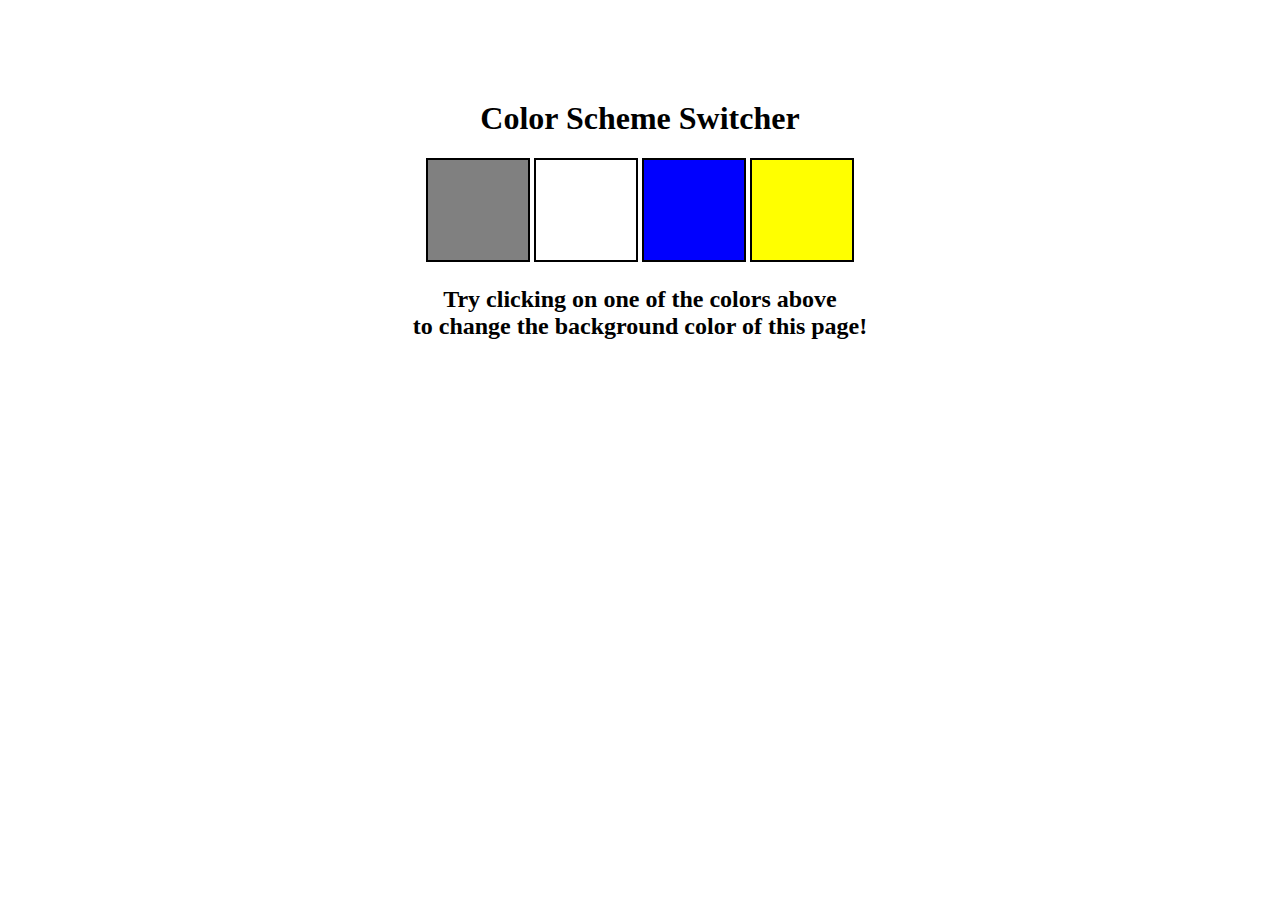
<file: 7_projects/1_colorChanger/index.html>
<!DOCTYPE html>
<html lang="en">
  <head>
    <meta charset="UTF-8" />
    <meta name="viewport" content="width=device-width, initial-scale=1.0" />
    <meta http-equiv="X-UA-Compatible" content="ie=edge" />
    <link rel="stylesheet" href="style.css" />
    <title>JavaScript Background Color Switcher</title>
  </head>
  <body>
    <div class="canvas">
      <h1>Color Scheme Switcher</h1>
      <span class="button" id="grey"></span>
      <span class="button" id="white"></span>
      <span class="button" id="blue"></span>
      <span class="button" id="yellow"></span>
      <h2>
        Try clicking on one of the colors above
        <span>to change the background color of this page!</span>
      </h2>
    </div>
    <script src="script.js"></script>
  </body>
</html>
</file>
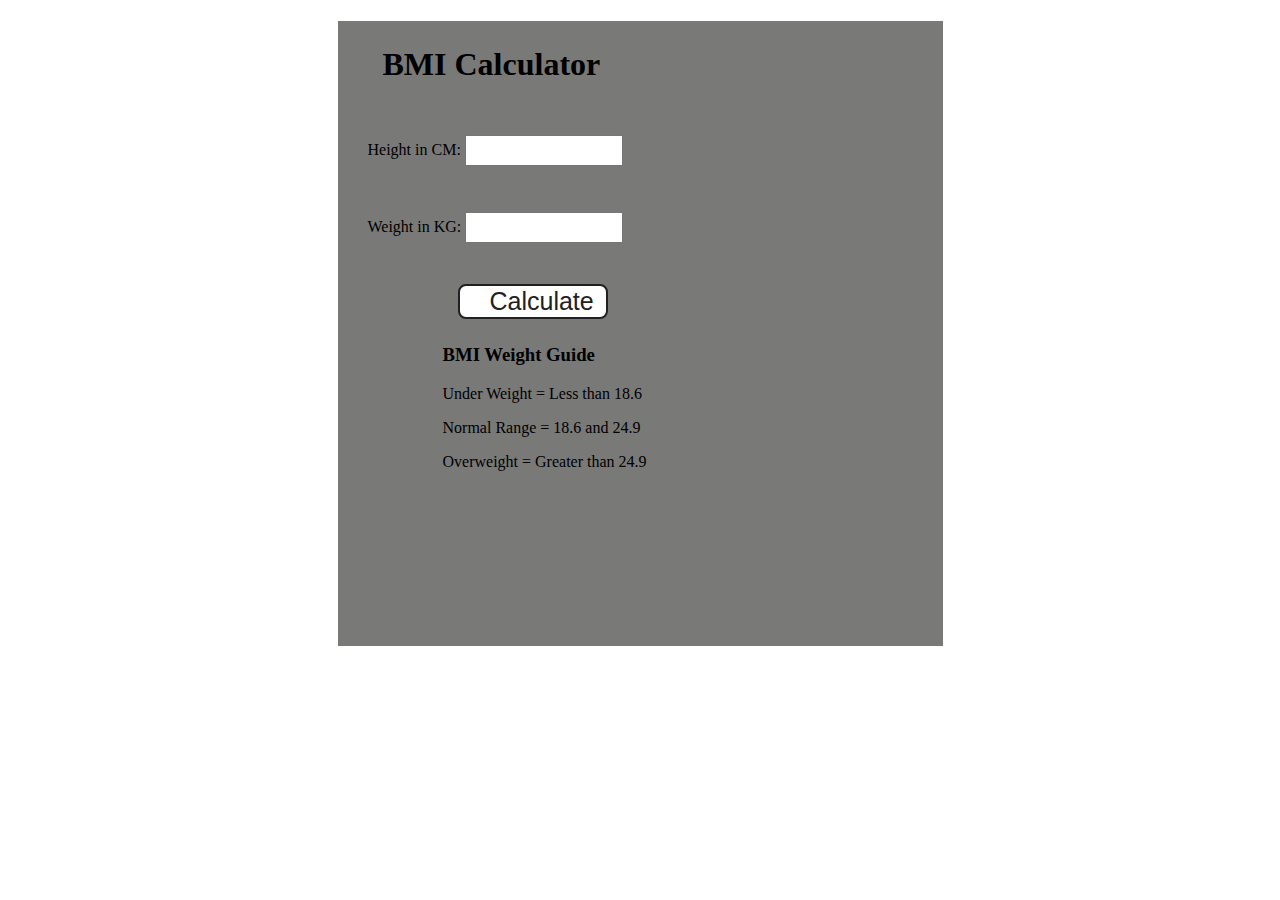
<file: 7_projects/2_BMICalculator/index.html>
<!DOCTYPE html>
<html lang="en">
  <head>
    <meta charset="UTF-8" />
    <meta name="viewport" content="width=device-width, initial-scale=1.0" />
    <meta http-equiv="X-UA-Compatible" content="ie=edge" />
    <link rel="stylesheet" href="style.css" />
    <title>BMI Calculator</title>
  </head>
  <body>
    <div class="container">
      <h1>BMI Calculator</h1>
      <form>
        <p><label>Height in CM: </label><input type="text" id="height" /></p>
        <p><label>Weight in KG: </label><input type="text" id="weight" /></p>
        <button>Calculate</button>
        <div id="results"></div>
        <div id="weight-guide">
          <h3>BMI Weight Guide</h3>
          <p>Under Weight = Less than 18.6</p>
          <p>Normal Range = 18.6 and 24.9</p>
          <p>Overweight = Greater than 24.9</p>
        </div>
      </form>
    </div>
  </body>
  <script src="script.js"></script>
</html>
</file>
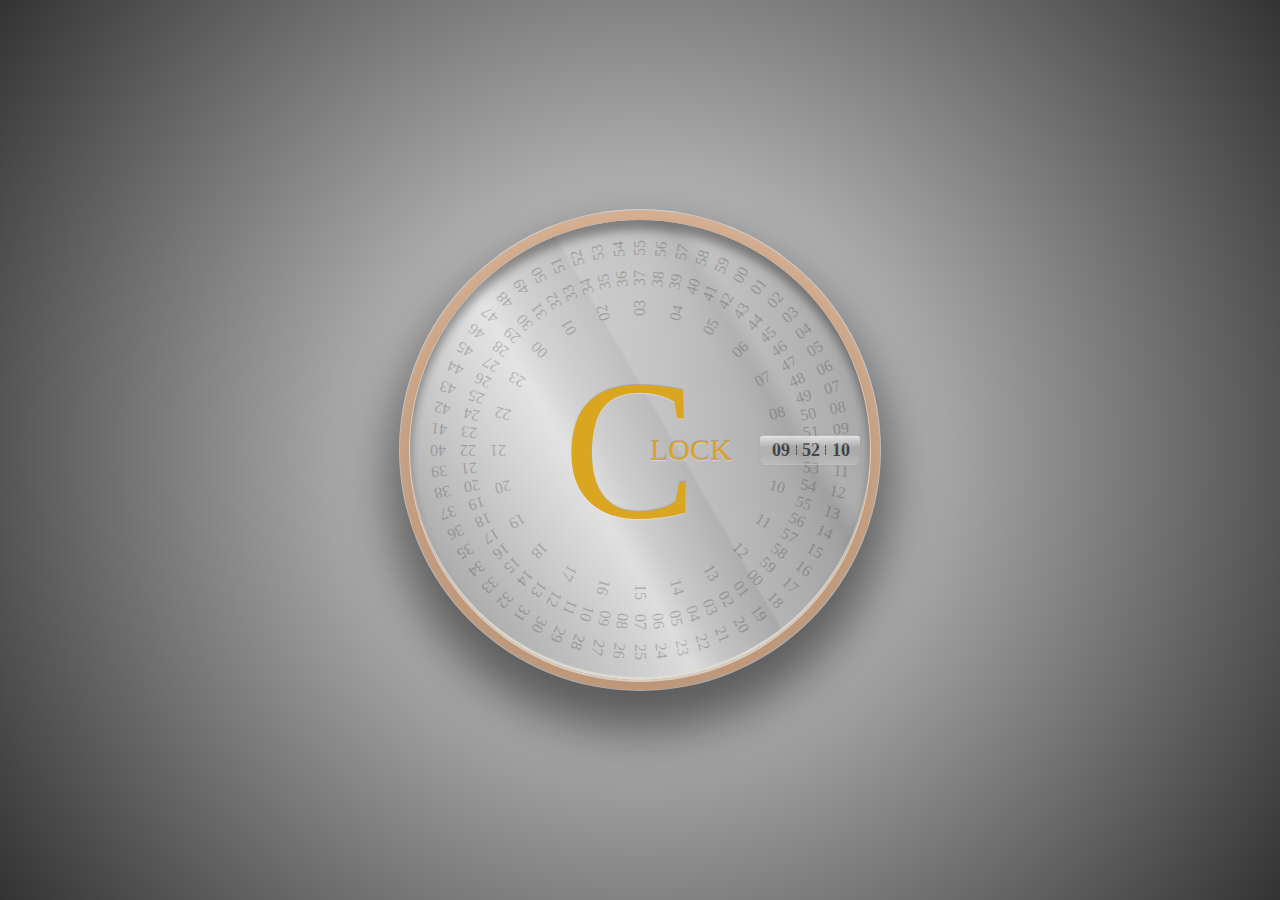
<file: 7_projects/3_DigitalClock/index.html>
<!DOCTYPE html>
<html lang="en">
  <head>
    <meta charset="UTF-8" />
    <meta name="viewport" content="width=device-width, initial-scale=1.0" />
    <meta http-equiv="X-UA-Compatible" content="ie=edge" />
    <link rel="stylesheet" type="text/css" href="style.css" />
    <title>Your Local Time</title>
  </head>
  <body>
    <h1 class="off">C<span>LOCK</span></h1>
    <div id="clock">
      <ul id="s"></ul>
      <ul id="m"></ul>
      <ul id="h"></ul>
    </div>
  </body>
  <script src="script.js"></script>
</html>
</file>
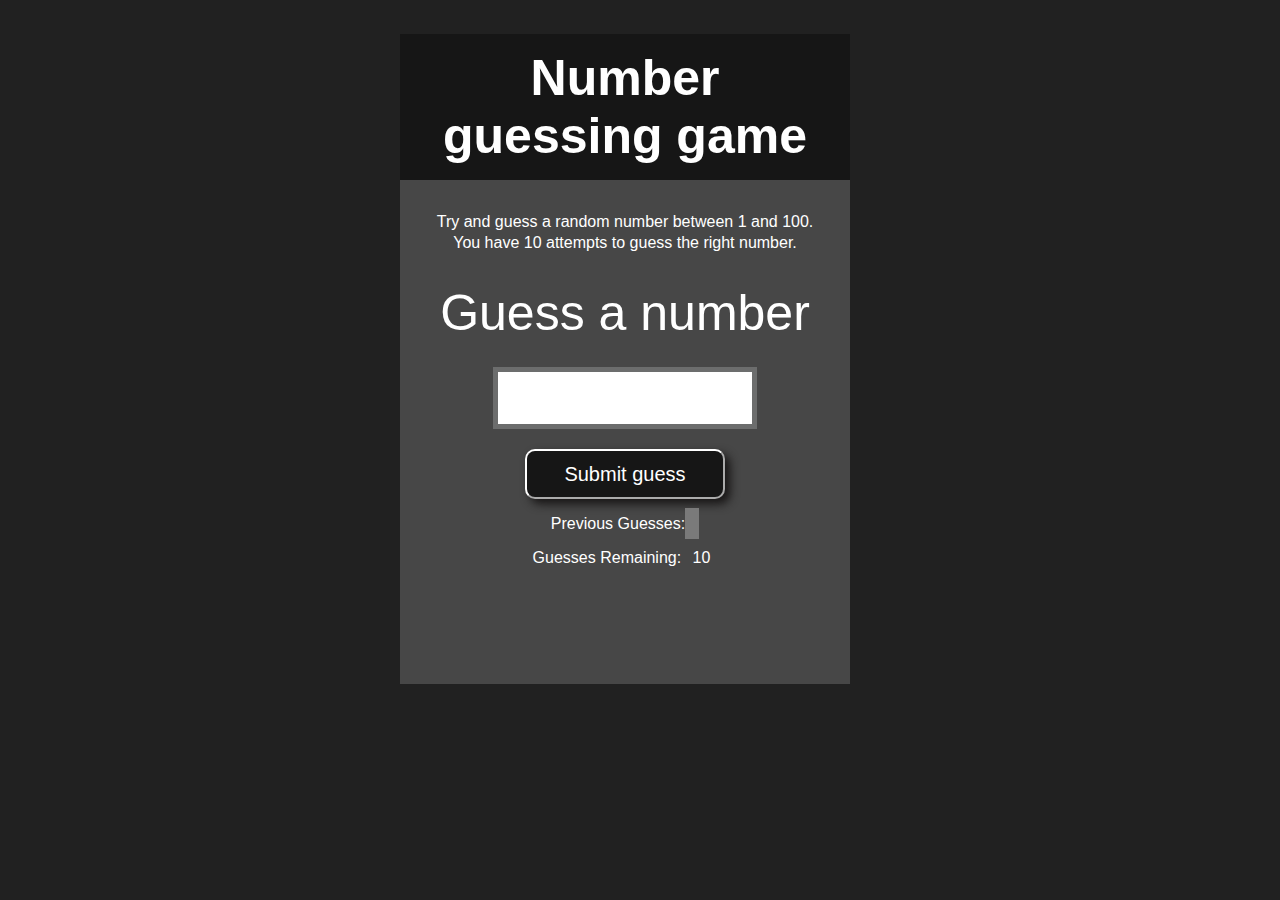
<file: 7_projects/4_GuesstheNumber/index.html>
<!DOCTYPE html>
<html lang="en">
<head>
    <meta charset="UTF-8">
    <meta name="viewport" content="width=device-width, initial-scale=1.0">
    <meta http-equiv="X-UA-Compatible" content="ie=edge">
    <title>Number Guessing Game</title>
    <link rel="stylesheet" href="style.css">
</head>
<body style="background-color:#212121; color:#fff;">

    
    <div id="wrapper">
      <h1>Number guessing game</h1>
    <p>Try and guess a random number between 1 and 100.</p>
    <p>You have 10 attempts to guess the right number.</p>
    </br>
        <form class="form">
            <label2 for="guessField" id="guess">Guess a number</label>
            <input type="text" id="guessField" class="guessField">
            <input type="submit" id="subt" value="Submit guess" class="guessSubmit">
        </form>

        <div class="resultParas">
            <p >Previous Guesses: <span class="guesses"></span></p>
            <p >Guesses Remaining: <span class="lastResult">10</span></p>
            <p class="lowOrHi"></p>
        </div>
    </div>
    <script src="script.js"></script>
</body>
</html>
</file>
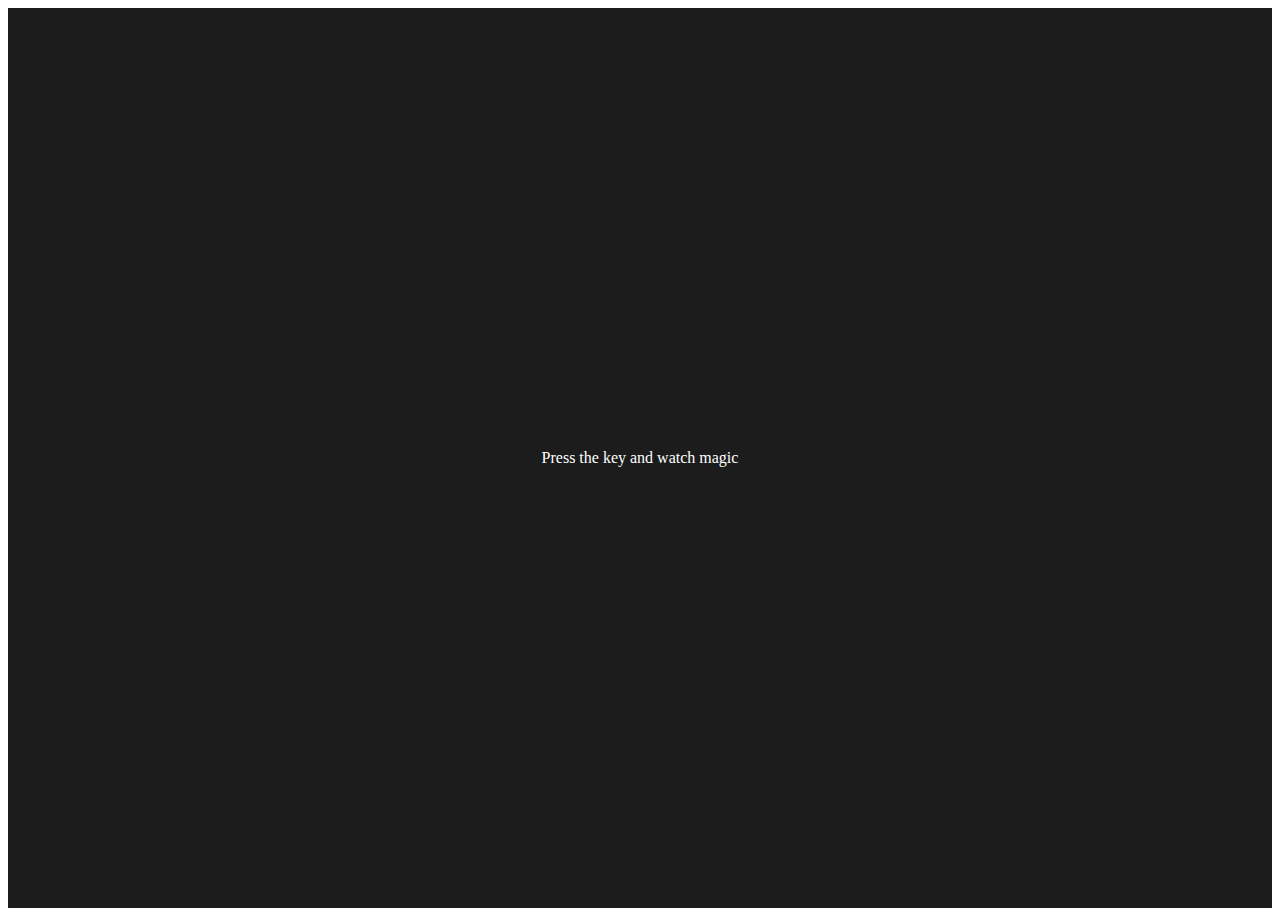
<file: 7_projects/5_Keyboard/index.html>
<!DOCTYPE html>
<html lang="en">
  <head>
    <meta charset="UTF-8" />
    <meta name="viewport" content="width=device-width, initial-scale=1.0" />
    <link rel="stylesheet" href="style.css" />
    <title>Event KeyCodes</title>
  </head>
  <body>
    
    <div class="project">
      <div id="insert">
        <div class="key">Press the key and watch magic</div>
      </div>
    </div>

    <script src="./script.js"></script>
  </body>
</html>
</file>
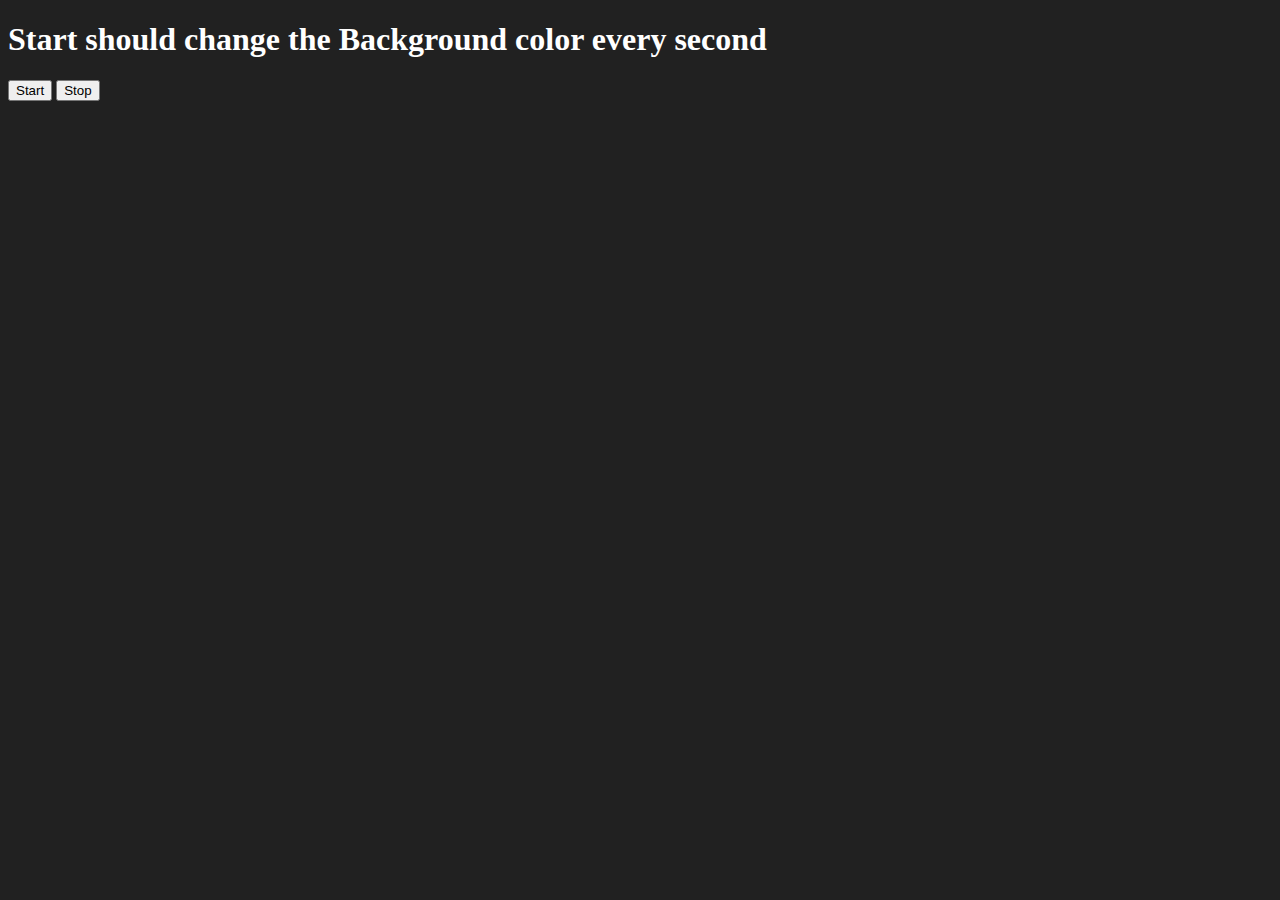
<file: 7_projects/6_UnlimitedColors/index.html>
<!DOCTYPE html>
<html lang="en">
  <head>
    <meta charset="UTF-8" />
    <meta name="viewport" content="width=device-width, initial-scale=1.0" />
    <meta http-equiv="X-UA-Compatible" content="ie=edge" />
    <title>Number Guessing Game</title>
    <link rel="stylesheet" href="style.css" />
  </head>
  <body >
    
    <h1>Start should change the Background color every second</h1>
    <button id="start">Start</button>
    <button id="stop">Stop</button>
    <script src="script.js"></script>
  </body>
</html>
</file>
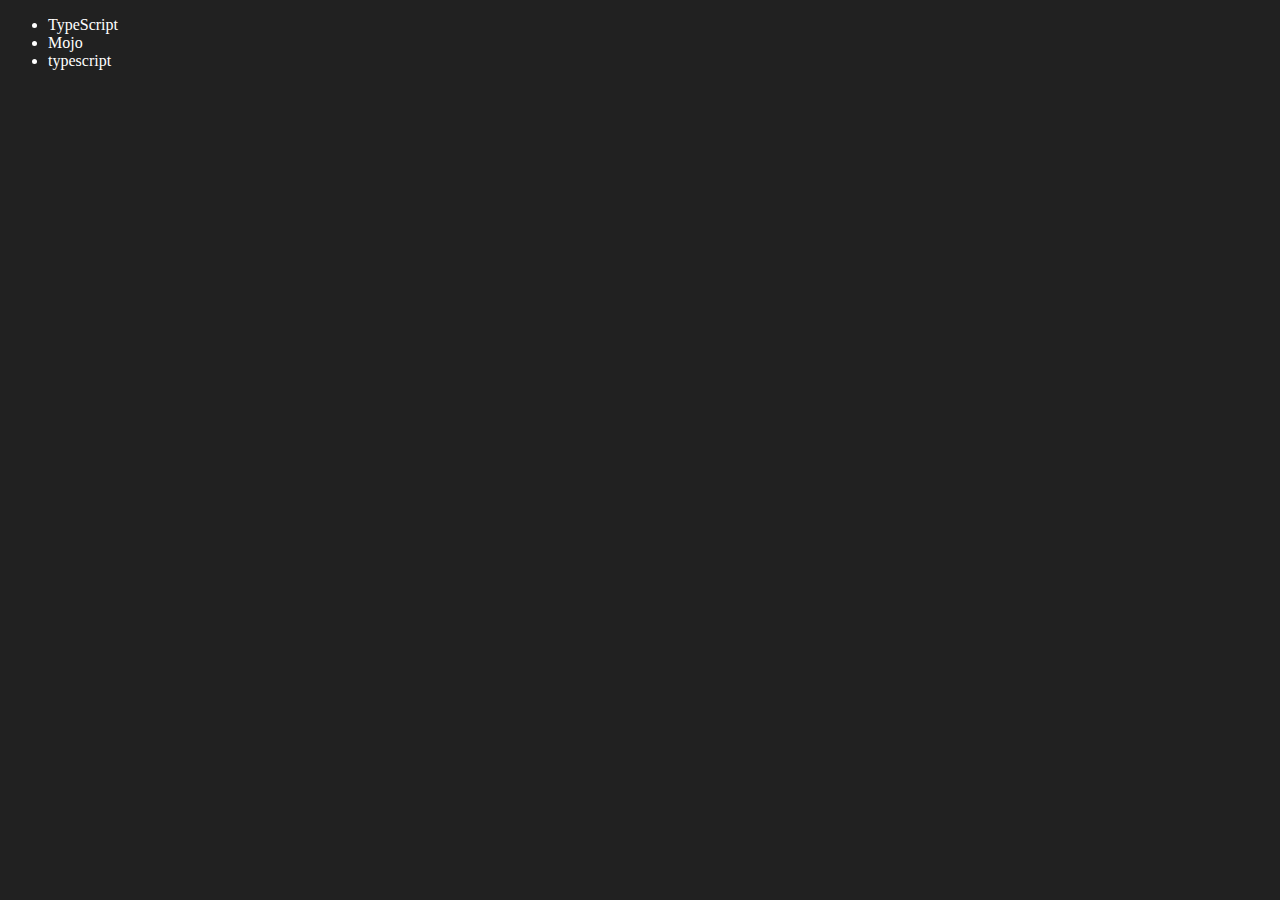
<file: 6_dom/four.html>
<!DOCTYPE html>
<html lang="en">
<head>
    <meta charset="UTF-8">
    <meta http-equiv="X-UA-Compatible" content="IE=edge">
    <meta name="viewport" content="width=device-width, initial-scale=1.0">
    <title>DOM learning</title>
</head>
<body style="background-color: #212121; color: #fff;">
    <ul class="language">
        <li>Javascript</li>
    </ul>
</body>
<script>
    function addLanguage(langName){
        const li = document.createElement('li');
        li.innerHTML = `${langName}`
        document.querySelector('.language').appendChild(li)
    }
    addLanguage("python")
    addLanguage("typescript")

    function addOptiLanguage(langName){
        const li = document.createElement('li');
        li.appendChild(document.createTextNode(langName))
        document.querySelector('.language').appendChild(li)
    }
    addOptiLanguage('golang')

    //Edit
    const secondLang = document.querySelector("li:nth-child(2)")
    console.log(secondLang);
    //secondLang.innerHTML = "Mojo"
    const newli = document.createElement('li')
    newli.textContent = "Mojo"
    secondLang.replaceWith(newli)

    //edit
    const firstLang = document.querySelector("li:first-child")
    firstLang.outerHTML = '<li>TypeScript</li>'

    //remove
    const lastLang = document.querySelector('li:last-child')
    lastLang.remove()


</script>
</html>
</file>
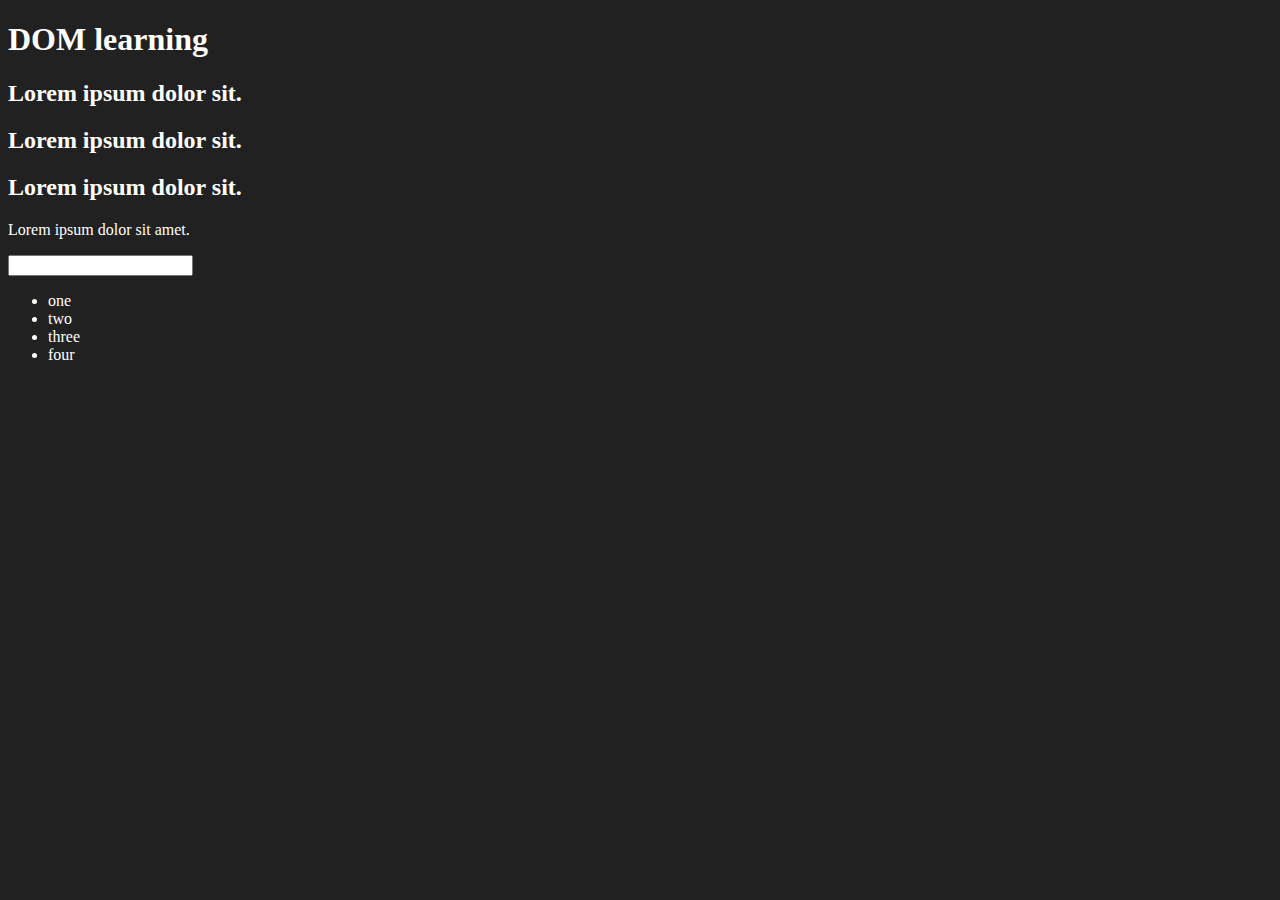
<file: 6_dom/one.html>
<!DOCTYPE html>
<html lang="en">
<head>
    <meta charset="UTF-8">
    
    <title>DOM learning</title>
    <style>
        .bg-black{
            background-color: #212121;
            color: #fff;
        }
    </style>
</head>
<body class="bg-black">
    <div >
        <h1  id="title" class="heading">DOM learning  <span style="display: none;">test text</span></h1>
        <h2>Lorem ipsum dolor sit.</h2>
        <h2>Lorem ipsum dolor sit.</h2>
        <h2>Lorem ipsum dolor sit.</h2>
        <p>Lorem ipsum dolor sit amet.</p>
        <input type="password" name="" id="">
        <ul>
            <li class="list-item">one</li>
            <li class="list-item">two</li>
            <li class="list-item">three</li>
            <li class="list-item">four</li>
        </ul>
    </div>
</body>
<script>
    // console.log(document.getElementById('title'))
    // console.log(document.getElementById('title').id)
    // console.log(document.getElementById('title').clas)
    // console.log(document.getElementById('title').className)
    // console.log(document.getElementById('title').getAttribute)
    // console.log(document.getElementById('title').getAttribute('id'))
    // console.log(document.getElementById('title').getAttribute('class'))
    // console.log(document.getElementById('title').setAttribute('class','test'))
    // console.log(document.getElementById('title').setAttribute('class','test heading'))


    // const title = document.getElementById('title')
    // title.style.backgroundColor='green'
    // title.style.padding='15px'
    // title.style.borderRadius='15px'
    // console.log(title.textContent)
    // console.log(title.innerHTML)
    // console.log(title.innerText)
    // console.log(document.querySelector('h2'))
    // console.log(document.querySelector('#title'))
    // console.log(document.querySelector('.heading'))
    // console.log(document.querySelector('input[type="password"]'))
    // const myul=document.querySelector('ul')
    // const turncolor=myul.querySelector('li')
    // turncolor.style.backgroundColor='green'
    // turncolor.style.padding='10px'
    // console.log(document.querySelectorAll('li')) 

    // nodelist and html collection is not an array
    
    // const templilist=document.querySelectorAll('li')
    // templilist[0].style.color='green'
    // templilist.forEach((l)=>{
    //     l.style.color='green'
    // })

    // console.log(document.getElementsByClassName('list-item'))
    // const templist=document.getElementsByClassName('list-item')
    //convert HTML collection to array
    // console.log(Array.from(templist))
    // const myConverterdArray=Array.from(templist)

</script>
</html>
</file>
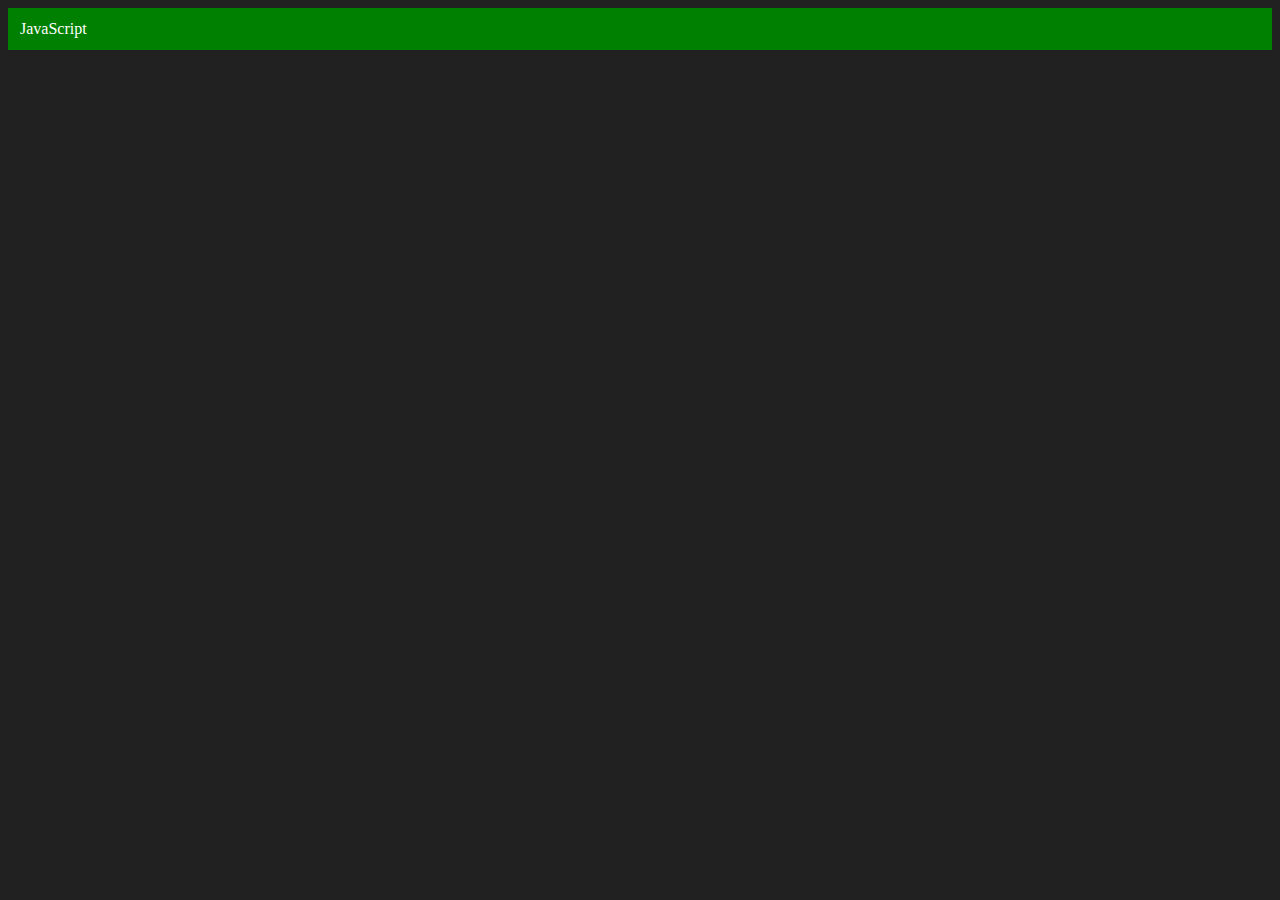
<file: 6_dom/three.html>
<!DOCTYPE html>
<html lang="en">
<head>
    <meta charset="UTF-8">
    <meta http-equiv="X-UA-Compatible" content="IE=edge">
    <meta name="viewport" content="width=device-width, initial-scale=1.0">
    <title>DOM learning </title>
</head>
<body style="background-color: #212121; color: #fff;">
    
</body>
<script>
    const div = document.createElement('div')
    console.log(div);
    div.className = "main"
    div.id = Math.round(Math.random() * 10 + 1)
    div.setAttribute("title", "generated title")
    div.style.backgroundColor = "green"
    div.style.padding = "12px"
    // div.innerText = "JavaScript"
    const addText = document.createTextNode("JavaScript")
    div.appendChild(addText)

    document.body.appendChild(div)
</script>
</html>
</file>
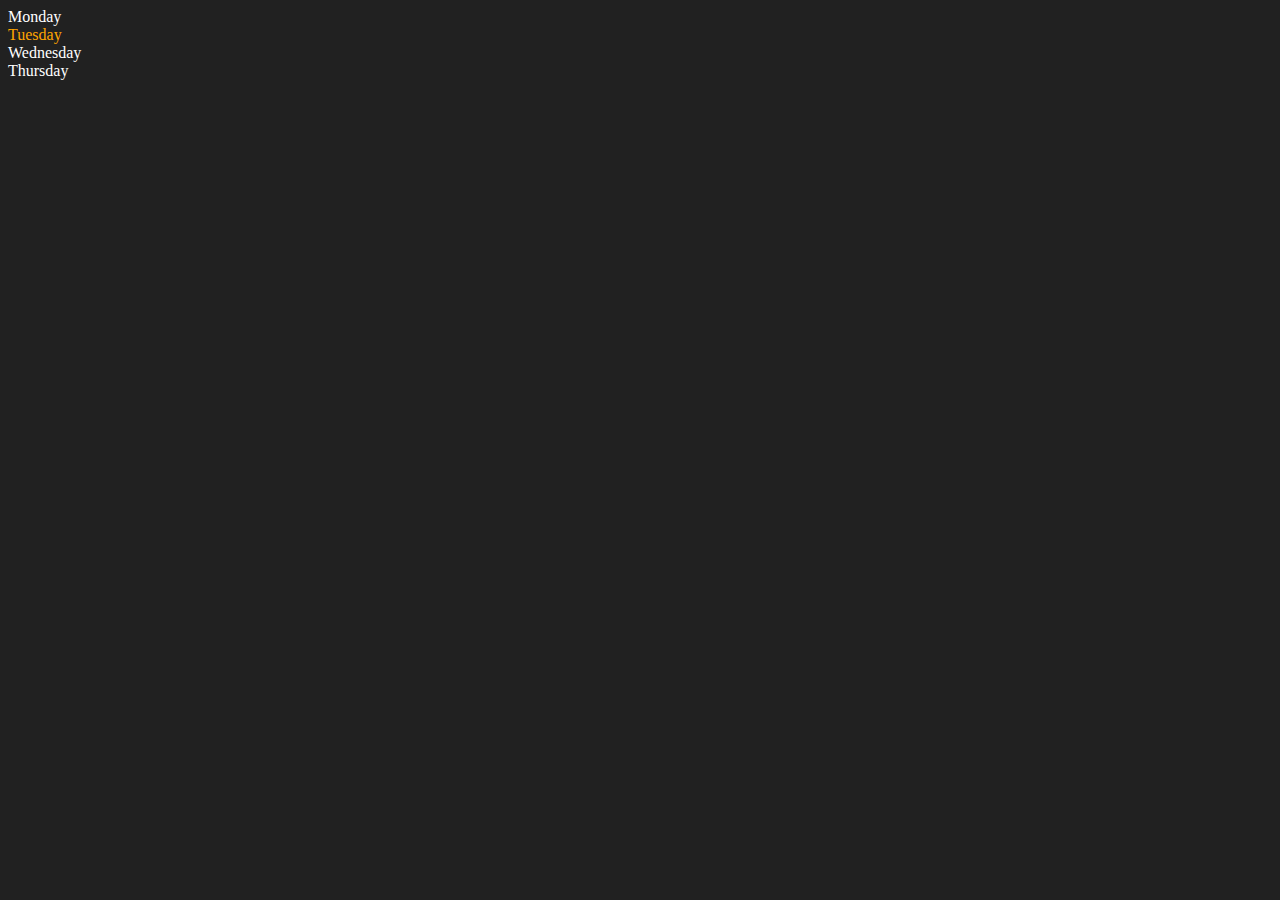
<file: 6_dom/two.html>
<!DOCTYPE html>
<html lang="en">
<head>
    <meta charset="UTF-8">
    <meta http-equiv="X-UA-Compatible" content="IE=edge">
    <meta name="viewport" content="width=device-width, initial-scale=1.0">
    <title>DOM learning</title>
</head>
<body style="background-color: #212121; color: #fff;">
    <div class="parent">
        <!-- this is a comment -->
        <div class="day">Monday</div>
        <div class="day">Tuesday</div>
        <div class="day">Wednesday</div>
        <div class="day">Thursday</div>
    </div>
</body>
<script>
    const parent = document.querySelector('.parent')
    // console.log(parent);
    // console.log(parent.children);
    // console.log(parent.children[1].innerHTML);

    // for (let i = 0; i < parent.children.length; i++) {
    //      console.log(parent.children[i].innerHTML);
        
    // }
    parent.children[1].style.color = "orange"
    // console.log(parent.firstElementChild);
    // console.log(parent.lastElementChild);

    const dayOne = document.querySelector('.day')
    // console.log(dayOne);
    // console.log(dayOne.parentElement);
    // console.log(dayOne.nextElementSibling);

    console.log("NODES: ", parent.childNodes);
</script>
</html>
</file>
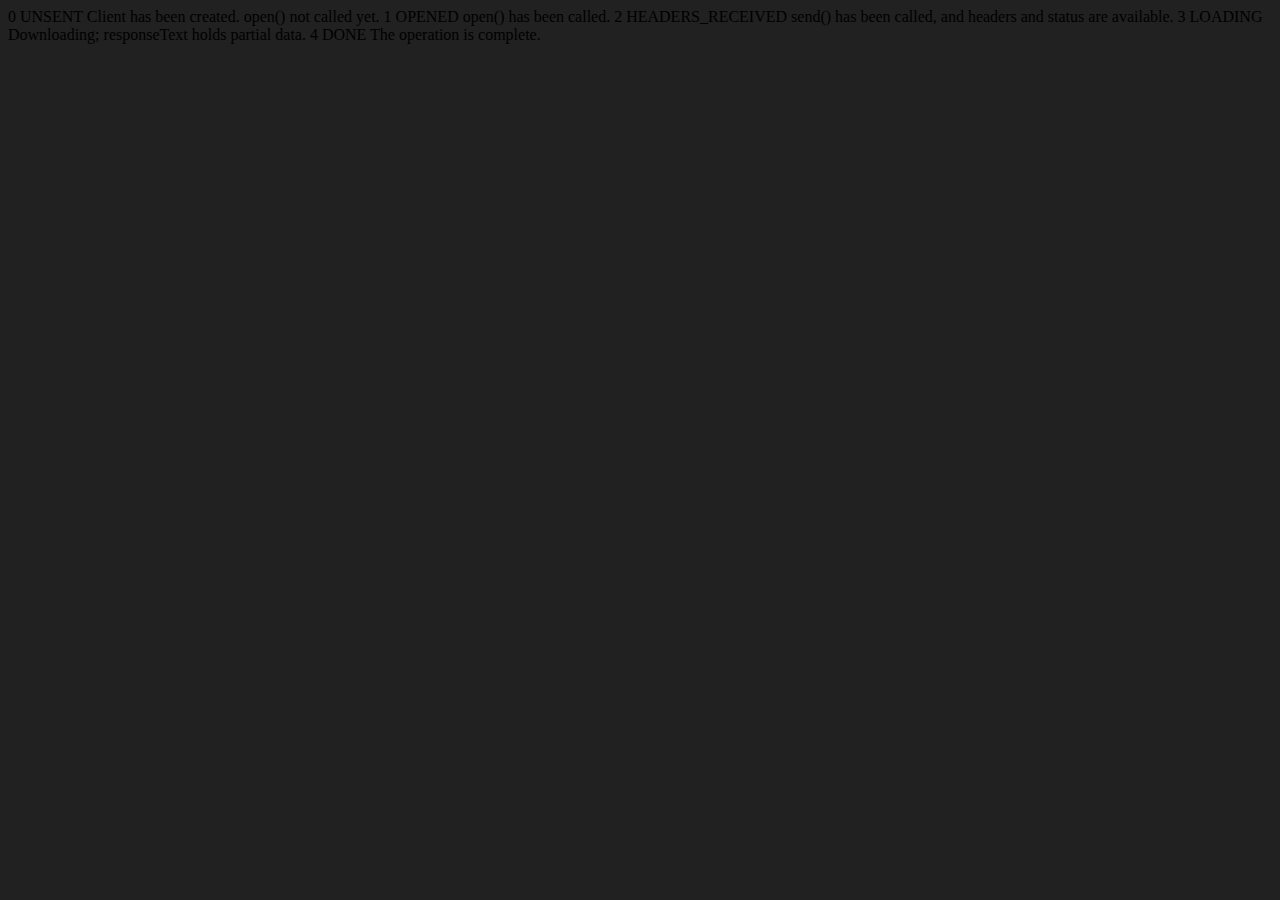
<file: 9_advance/ApiRequest.html>
<!DOCTYPE html>
<html lang="en">
<head>
    <meta charset="UTF-8">
    <meta name="viewport" content="width=device-width, initial-scale=1.0">
    <title>Document</title>
</head>
<body style="background-color: #212121;">
    0	UNSENT	Client has been created. open() not called yet.
1	OPENED	open() has been called.
2	HEADERS_RECEIVED	send() has been called, and headers and status are available.
3	LOADING	Downloading; responseText holds partial data.
4	DONE	The operation is complete.
</body>
<script>
    const requestUrl = 'https://api.github.com/users/abhikori'
    const xhr = new XMLHttpRequest();
    xhr.open('GET', requestUrl)
    xhr.onreadystatechange = function(){
        console.log(xhr.readyState);
        if (xhr.readyState === 4) {
            const data = JSON.parse(this.responseText)
            console.log(typeof data);
            console.log(data.followers);
        }
    }
    xhr.send();
</script>
</html>
</file>
<file: 7_projects/1_colorChanger/style.css>
html {
    margin: 0;
  }
  
  span {
    display: block;
  }
  .canvas {
    margin: 100px auto 100px;
    width: 80%;
    text-align: center;
  }
  
  .button {
    width: 100px;
    height: 100px;
    border: solid black 2px;
    display: inline-block;
    cursor: pointer;
  }
  
  #grey {
    background: grey;
  }
  
  #white {
    background: white;
  }
  #blue {
    background: blue;
  }
  #yellow {
    background: yellow;
  }
</file>
<file: 7_projects/2_BMICalculator/style.css>
.container {
    width: 575px;
    height: 625px;
    margin: auto;
    background-color: #797978;
    padding-left: 30px;
  }
  #height,
  #weight {
    width: 150px;
    height: 25px;
    margin-top: 30px;
  }
  
  #weight-guide {
    margin-left: 75px;
    margin-top: 25px;
  }
  
  #results {
    font-size: 35px;
    margin-left: 90px;
    margin-top: 20px;
    color: rgb(241, 241, 241);
  }
  
  button {
    width: 150px;
    height: 35px;
    margin-left: 90px;
    margin-top: 25px;
    background-color: #fff;
    padding: 1px 30px;
    border-radius: 8px;
    color: #212121;
    text-decoration: none;
    border: 2px solid #212121;
    cursor: pointer;
    font-size: 25px;
  }
  
  h1 {
    padding-left: 15px;
    padding-top: 25px;
    
  }
</file>
<file: 7_projects/3_DigitalClock/style.css>
*,
*::after,
*::before {
  box-sizing: border-box;
}

body {
  margin: 0;
  width: 100vw;
  height: 100vh;
  background: radial-gradient(circle at 50% 50%, #eeeeee 0%, #333 100%);
  font-family: "PT Mono";
}

h1 {
  margin: 0;
  font-family: "Montserrat";
  position: absolute;
  top: 50%;
  left: 50%;
  height: 200px;
  width: 200px;
  text-align: center;
  line-height: 200px;
  font-size: 200px;
  font-weight: 400;
  color: rgba(230, 230, 230, 1);
  text-shadow: 0 0px 50px rgba(255, 255, 255, 0.75),
    0 0px 150px rgba(255, 255, 255, 0.5), 0 0px 200px rgba(255, 255, 255, 0);
  transform: translate(-55%, -50%);
  transform-origin: 50%;
  cursor: pointer;
  z-index: 100;
  transition: all 0.25s;
}

h1.off {
  color: goldenrod;
  text-shadow: 0 1px 1px rgba(255, 255, 255, 0.35),
    0 -1px 1px rgba(0, 0, 0, 0.15);
}

h1 span {
  font-size: 30px;
  display: block;
  position: absolute;
  top: 0;
  left: 120px;
}

#clock {
  position: absolute;
  top: 50%;
  left: 50%;
  width: 460px;
  height: 460px;
  border-radius: 50%;
  transform: translate(-50%, -50%);
  z-index: 1;
}

h1.off + #clock {
  background-image: linear-gradient(
      60deg,
      rgba(255, 255, 255, 0.05) 0%,
      rgba(255, 255, 255, 0.7) 40%,
      rgba(255, 255, 255, 0.5) 45%,
      rgba(255, 255, 255, 0.25) 55%,
      rgba(255, 255, 255, 0.35) 55.5%,
      rgba(255, 255, 255, 0.3) 60%,
      rgba(255, 255, 255, 0.2) 68%,
      rgba(255, 255, 255, 0.1) 72%,
      rgba(255, 255, 255, 0.25) 75%,
      rgba(255, 255, 255, 0) 100%
    ),
    radial-gradient(
      circle at 50% 10%,
      rgba(180, 180, 180, 1) 0%,
      rgba(140, 140, 140, 1) 80%
    );
  box-shadow: inset 0 10px 10px 0px rgba(0, 0, 0, 0.35),
    inset 0 -3px 1px rgba(222, 220, 210, 1),
    0 1px 0 1px rgba(255, 255, 255, 0.5), 0 0 0px 10px rgba(222, 98, 0, 0.3),
    0 0 0 11px rgba(255, 255, 255, 0.5), 0 30px 50px 20px rgba(0, 0, 0, 0.5);
}
h1 + #clock {
  background-image: linear-gradient(
      60deg,
      rgba(255, 255, 255, 0.05) 0%,
      rgba(255, 255, 255, 0.7) 40%,
      rgba(255, 255, 255, 0.5) 45%,
      rgba(255, 255, 255, 0.25) 55%,
      rgba(255, 255, 255, 0.35) 55.5%,
      rgba(255, 255, 255, 0.3) 60%,
      rgba(255, 255, 255, 0.2) 68%,
      rgba(255, 255, 255, 0.1) 72%,
      rgba(255, 255, 255, 0.25) 75%,
      rgba(255, 255, 255, 0) 100%
    ),
    radial-gradient(
      circle at 50% 10%,
      rgba(180, 180, 180, 1) 0%,
      rgba(140, 140, 140, 1) 80%
    );
  box-shadow: inset 0 10px 10px 0px rgba(36, 30, 30, 0.35),
    inset 0 -3px 1px 0px rgba(72, 72, 72, 0.196),
    0 1px 0 1px rgba(254, 254, 254, 0.5), 0 0 0px 10px rgb(255, 255, 255),
    0 0 10px 1px rgba(234, 232, 232, 0.993), 0 30px 50px 20px rgba(41, 35, 35, 0.5),
    0 0 10px 20px rgba(229, 221, 221, 0.886);
}

#clock::after {
  content: "";
  position: absolute;
  border: 1px solid #000;
  width: 100px;
  height: 30px;
  transform-origin: 50%;
  top: 50%;
  left: 50%;
  box-shadow: inset 0 0 20px 0px rgba(255, 255, 255, 1),
    0 0 100px 1000px rgba(0, 0, 0, 0.75);
  transition: all 0.5s;
  transform: translate(120px, -50%);
}

#clock::before {
  content: "";
  position: absolute;
  border: 1px dashed #000;
  border-top: 0;
  border-bottom: 0;
  width: 30px;
  height: 10px;
  right: 0;
  top: 50%;
  margin: -5px 44px 0 0;
  animation: pulse 1s infinite;
}

h1.off + #clock::after {
  box-shadow: 0 0 100px 1000px rgba(0, 0, 0, 0), 0 0px 1px rgba(0, 0, 0, 0.25);
  background: linear-gradient(
    to bottom,
    rgba(255, 255, 255, 0.65) 0%,
    rgba(255, 255, 255, 0) 40%,
    rgba(255, 255, 255, 0) 60%,
    rgba(255, 255, 255, 0.15) 100%
  );
  border: 1px solid rgba(0, 0, 0, 0);
  border-bottom: 1px solid rgba(0, 0, 0, 0.15);
  border-radius: 4px;
}

h1.off + #clock::before {
  border: 1px dashed rgba(80, 80, 80, 1);
  border-top: 0;
  border-bottom: 0;
  opacity: 1;
  animation: none;
}

ul {
  position: absolute;
  margin: 0;
  padding: 0;
  top: 50%;
  left: 50%;
  width: 20px;
  height: 20px;
  list-style: none;
  margin: -10px 0 0 -10px;
}

#s,
#m,
#h {
  transform: rotateZ(0deg);
  transition: all 0.5s cubic-bezier(0.5, -0.5, 0.5, 1.5);
}

li {
  position: absolute;
  transition: all 0.25s;
  width: 20px;
  height: 20px;
  line-height: 20px;
  text-align: right;
  opacity: 0.2;
  transform-origin: 50%;
  transition: all 0.25s linear 0.25s;
}

li.active {
  color: #424242;
  opacity: 1;
  font-weight: 700;
  font-size: 18px;
}

@keyframes pulse {
  0%,
  50% {
    opacity: 1;
  }
  51%,
  100% {
    opacity: 0;
  }
}
</file>
<file: 7_projects/4_GuesstheNumber/style.css>
html {
  font-family: sans-serif;
}

body {
  width: 300px;
  max-width: 750px;
  min-width: 480px;
  margin: 0 auto;
  background-color: #212121;
}

.lastResult {
  color: white;
  padding: 7px;
}

.guesses {
  color: white;
  padding: 7px;
}

/* button {
  background-color: #141414;
  color: #fff;
  width: 250px;
  height: 50px;
  border-radius: 25px;
  font-size: 30px;
  border-style: none;
  margin-top: 30px;
  margin-left: 50px;
} */

#subt, button {
  background-color: #161616;
  color: #ffffff;
  width: 200px;
  height: 50px;
  border-radius: 10px;
  font-size: 20px;
  border-color: white;
  margin-top: 20px;
  cursor: pointer;
  box-shadow: 5px 5px 10px rgb(23, 21, 21);
}

#guessField {
  color: #000;
  width: 250px;
  height: 50px;
  font-size: 30px;
  border-style: none;
  margin-top: 25px;

  /* margin-left: 50px; */
  border: 5px solid #6c6d6d;
  text-align: center;
}

#guess {
  font-size: 50px;
  color: #fff;
}

.guesses {
  background-color: #7a7a7a;
}

#wrapper {
  box-sizing: border-box;
  text-align: center;
  width: 450px;
  height: 650px;
  background-color: #474747;
  color: #fff;
  font-size: 25px;
}

h1 {
  background-color: #161616;
  padding: 15px;
  color: #fff;
  text-align: center;
}

#wrapper > p {
    margin: 3px;
}

p {
  font-size: 16px;
  text-align: center;
}

.lowOrHi, .lowOrHi > h2 {
    margin: 0px;
    /* margin-top: 1px; */
}
</file>
<file: 7_projects/5_Keyboard/style.css>
table,
th,
td {
  border: 1px solid #e7e7e7;
}
.project {
  background-color: #1c1c1c;
  color: #ffffff;
  display: flex;
  align-items: center;
  justify-content: center;
  text-align: center;
  height: 100vh;
}

.color {
  color: aliceblue;
  display: flex;
  flex-direction: row;
}
</file>
<file: 7_projects/6_UnlimitedColors/style.css>
body{
    background-color: #212121;
    color: #fff;
}
</file>
